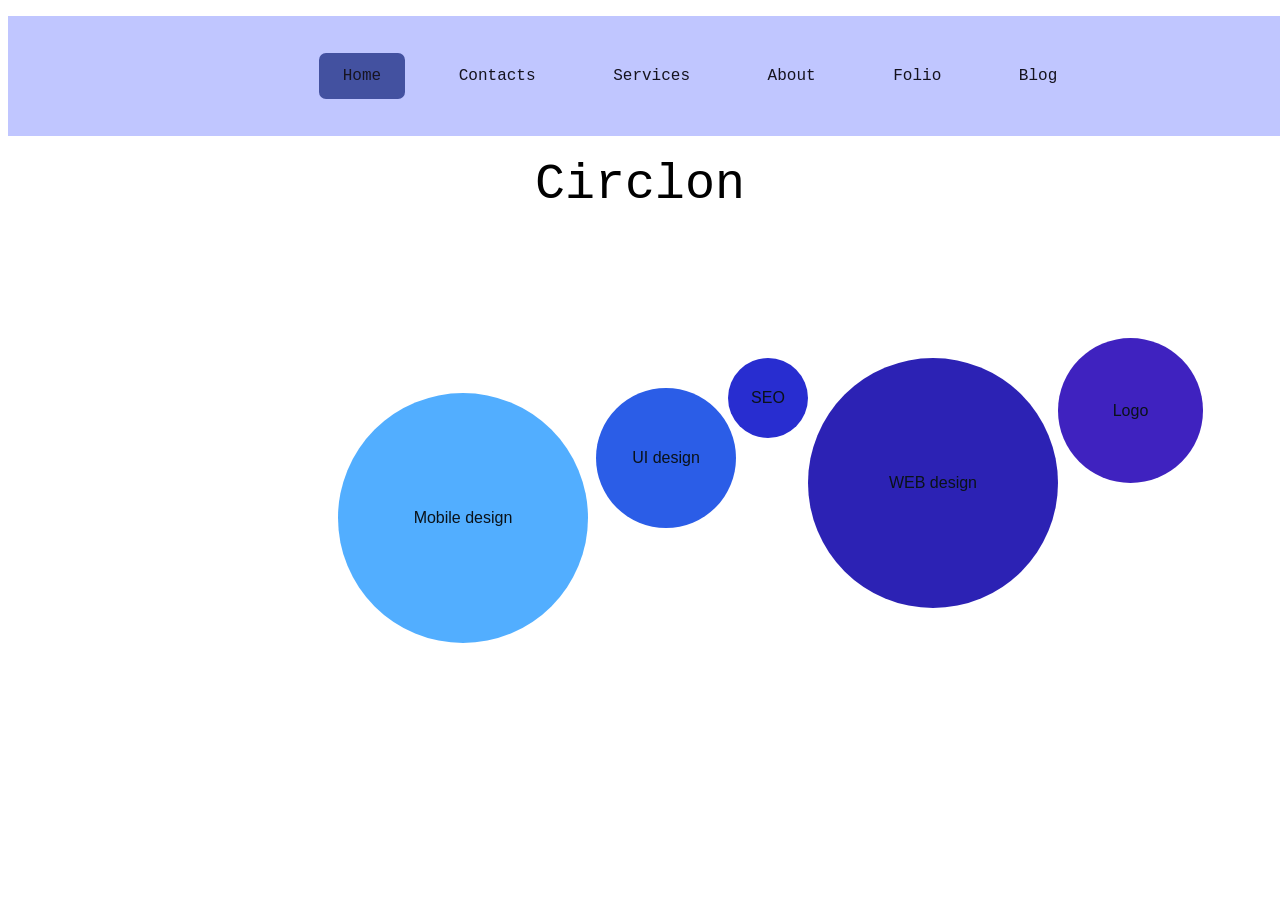
<file: Index.html>
<!DOCTYPE html>
<html lang="en">
    <head>
    <meta charset="UTF-8">
    <title>Vladyslav</title>
    <link rel="stylesheet" href="style.css">  
    </head>
    <body>
        <nav>
            <menu>
                <ul>
                    <li><span>Home</span></li>
                    <li><a href="contacts.html">Contacts</a></li>
                    <li><a href="Services.html">Services</a></li>
                    <li><a href="About.html">About</a></li>
                    <li><a href="Folio.html">Folio</a></li>
                    <li><a href="Blog.html">Blog</a></li>
                </ul>
            </menu>
        </nav>

        <div class="circles-row">
            <p class="title">Circlon</p>
        </div>

        <div class="circle">
            <p>Mobile design</p>
        </div>

        <div class="circle1">
            <p>UI design</p>
        </div>

        <div class="circle2">
            <p>SEO</p>
        </div>

        <div class="circle3">
            <p>WEB design</p>
        </div>
    
        <div class="circle4">
            <p>Logo</p>
        </div>
    </body>
</html>
</file>
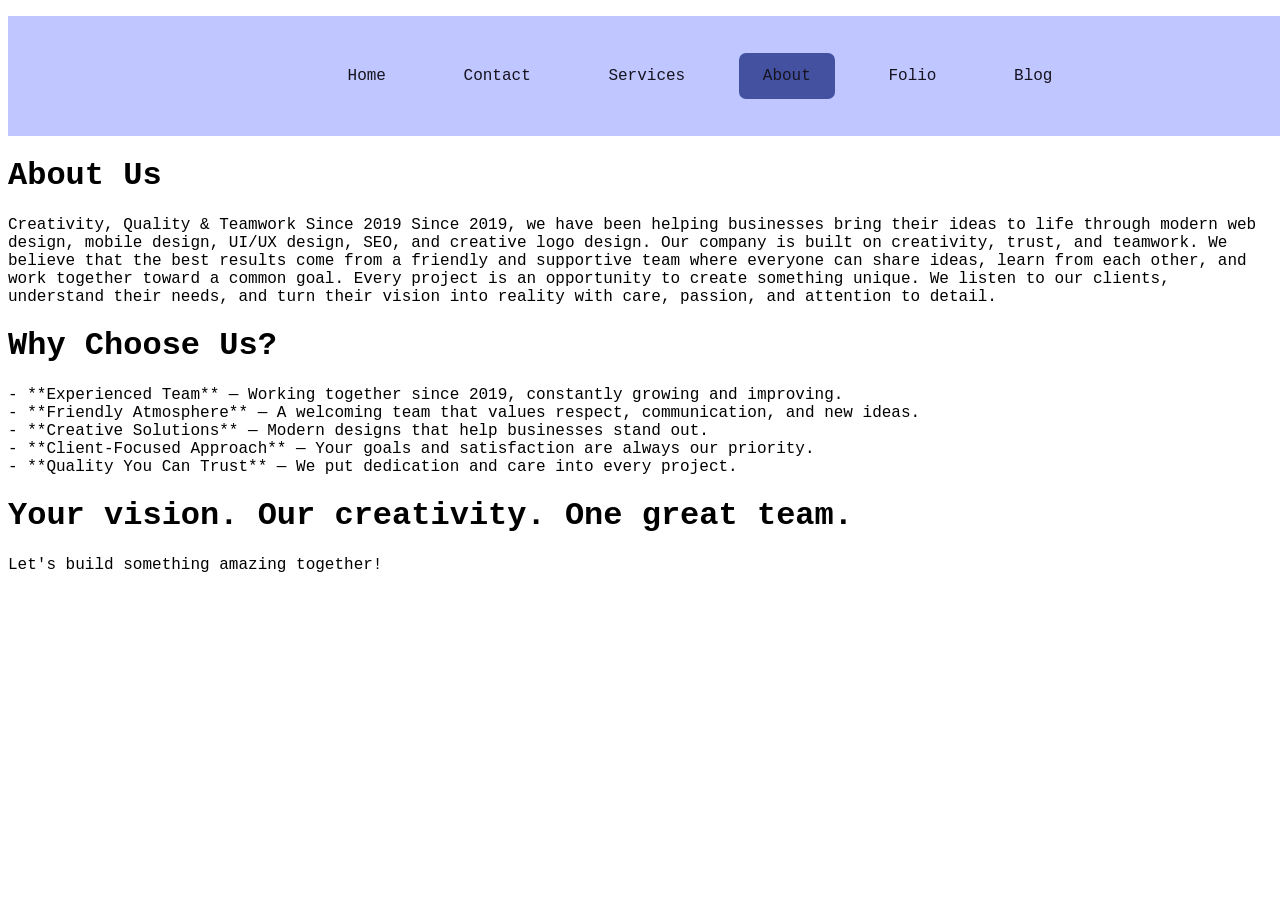
<file: About.html>
<!DOCTYPE html>
<html lang="en">
    <head>
        <meta charset="UTF-8">
        <title>Vladyslav</title>
        <link rel="stylesheet" href="style.css">   
        <body>
            <nav>
                <menu>
                    <ul>
                        <li><a href="Index.html">Home</a></li>
                        <li><a href="contacts.html">Contact</a></li>
                        <li><a href="Services.html">Services</a></li>
                        <li><span>About</span></li>
                        <li><a href="Folio.html">Folio</a></li>
                        <li><a href="Blog.html">Blog</a></li>

                    </ul>
                </menu>
            </nav>
            <div class="About info"></div>
            <p><h1>About Us</h1>

Creativity, Quality & Teamwork Since 2019

Since 2019, we have been helping businesses bring their ideas to life through modern web design, mobile design, UI/UX design, SEO, and creative logo design.

Our company is built on creativity, trust, and teamwork. We believe that the best results come from a friendly and supportive team where everyone can share ideas, learn from each other, and work together toward a common goal.

Every project is an opportunity to create something unique. We listen to our clients, understand their needs, and turn their vision into reality with care, passion, and attention to detail.

<h1>Why Choose Us?</h1>

- **Experienced Team** — Working together since 2019, constantly growing and improving.<br>
- **Friendly Atmosphere** — A welcoming team that values respect, communication, and new ideas.<br>
- **Creative Solutions** — Modern designs that help businesses stand out.<br>
- **Client-Focused Approach** — Your goals and satisfaction are always our priority.<br>
- **Quality You Can Trust** — We put dedication and care into every project.<br>

<h1>Your vision. Our creativity. One great team.</h1>

Let's build something amazing together!</p>
        </body>     
    </head>
</html>
</file>
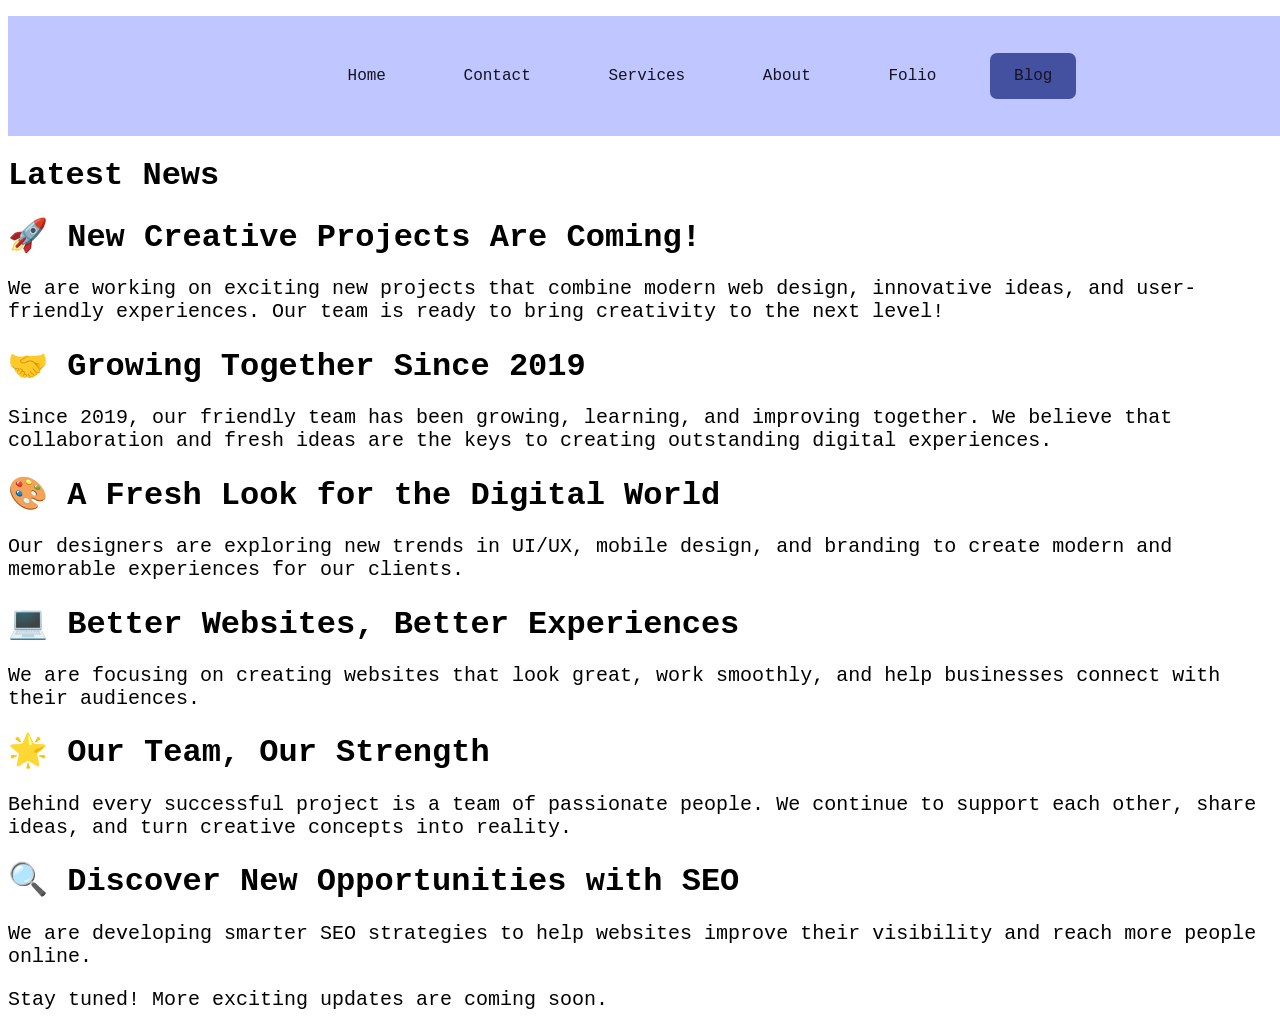
<file: Blog.html>
<!DOCTYPE html>
<html lang="en">
    <head>
        <meta charset="UTF-8">
        <title>Vladyslav</title>
        <link rel="stylesheet" href="style.css">
        <body>
            <nav>
                <menu>
                    <ul>
                        <li><a href="Index.html">Home</a></li>
                        <li><a href="contacts.html">Contact</a></li>
                        <li><a href="Services.html">Services</a></li>
                        <li><a href="About.html">About</a></li>
                        <li><a href="Folio.html">Folio</a></li>
                        <li><span>Blog</span></li>
                    </ul>
                </menu>
            </nav>
            <div class="Blog">
                <p><h1>Latest News</h1>

<h1>🚀 New Creative Projects Are Coming!</h1>
<p>We are working on exciting new projects that combine modern web design, innovative ideas, and user-friendly experiences. Our team is ready to bring creativity to the next level!</p>

<h1>🤝 Growing Together Since 2019</h1>
<p>Since 2019, our friendly team has been growing, learning, and improving together. We believe that collaboration and fresh ideas are the keys to creating outstanding digital experiences.</p>

<h1>🎨 A Fresh Look for the Digital World</h1>
<p>Our designers are exploring new trends in UI/UX, mobile design, and branding to create modern and memorable experiences for our clients.</p>

<h1>💻 Better Websites, Better Experiences</h1>
<p>We are focusing on creating websites that look great, work smoothly, and help businesses connect with their audiences.</p>

<h1>🌟 Our Team, Our Strength</h1>
<p>Behind every successful project is a team of passionate people. We continue to support each other, share ideas, and turn creative concepts into reality.</p>

<h1>🔍 Discover New Opportunities with SEO</h1>
<p>We are developing smarter SEO strategies to help websites improve their visibility and reach more people online.</p>

<p>Stay tuned! More exciting updates are coming soon.</p>
            </div>
        </body>
    </head>
</html>
</file>
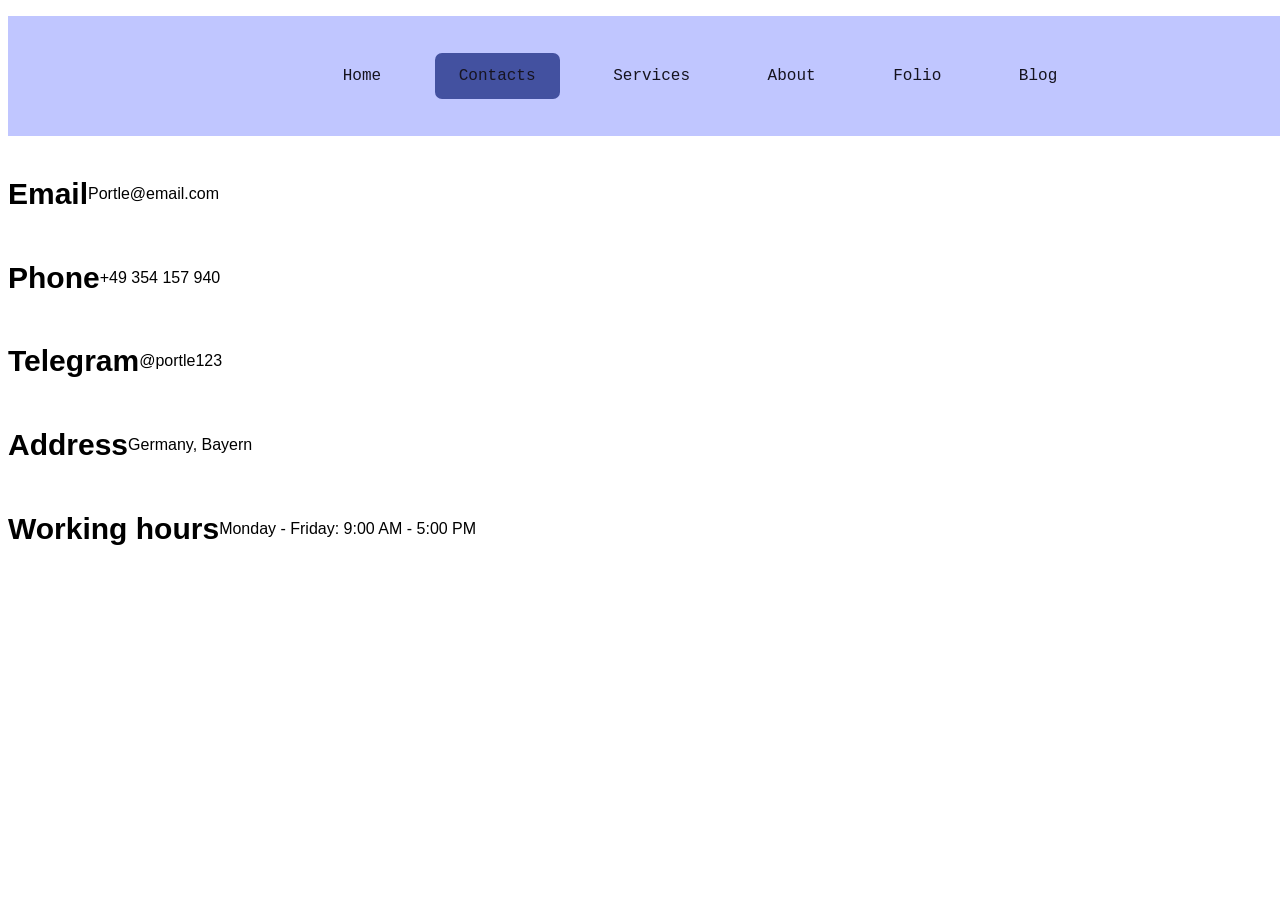
<file: contacts.html>
<!DOCTYPE html>
<html lang="en">
    <head>
        <meta charset="UTF-8">
        <title>Vladyslav</title>
        <link rel="stylesheet" href="style.css">
    </head>
    <body>
        <nav>
            <menu>
                <ul>
                    <li><a href="Index.html">Home</a></li>
                    <li><span>Contacts</span></li>
                    <li><a href="Services.html">Services</a></li>
                    <li><a href="About.html">About</a></li>
                    <li><a href="Folio.html">Folio</a></li>
                    <li><a href="Blog.html">Blog</a></li>
                </ul>
            </menu>
        </nav>
        <div class="Contact-info">
            <h2>Email</h2>
            <p>Portle@email.com</p>
        </div>
        <div class="Contact-info">
            <h2>Phone</h2>
            <p>+49 354 157 940</p>
        </div>
        <div class="Contact-info">
            <h2>Telegram</h2>
            <p>@portle123</p>
        </div>
        <div class="Contact-info">
            <h2>Address</h2>
            <p>Germany, Bayern</p>
        </div>
        <div class="Contact-info">
            <h2>Working hours</h2>
            <p>Monday - Friday: 9:00 AM - 5:00 PM</p>
        </div>
    </body>
</html>
</file>
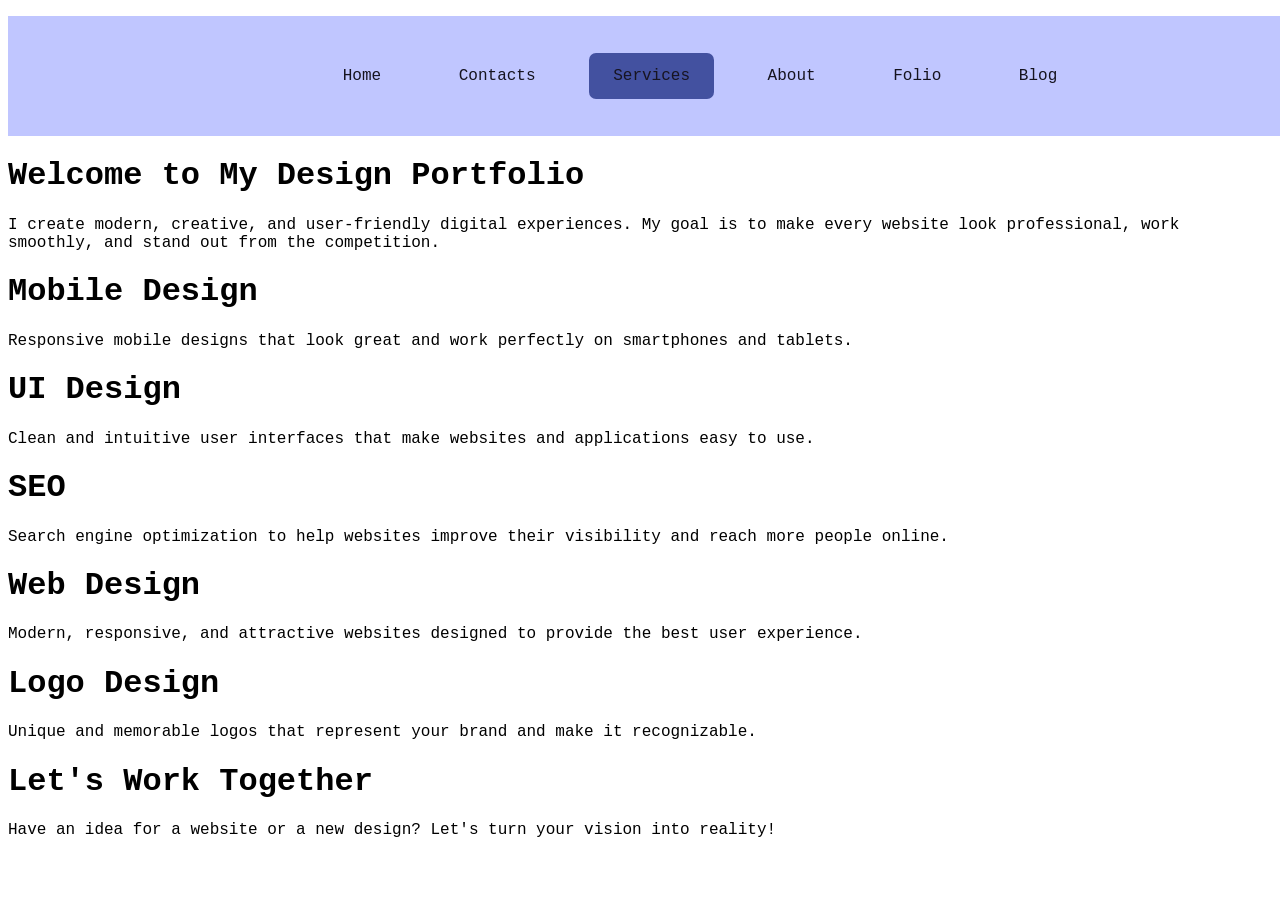
<file: Services.html>
<!DOCTYPE html>
<html lang="en">
    <head>
        <meta charset="UTF-8">
        <title>Vladyslav</title>
        <link rel="stylesheet" href="style.css">
    </head>
    <body>
        <nav>
            <menu>
                <ul>
                    <li><a href="Index.html">Home</a></li>
                    <li><a href="contacts.html">Contacts</a></li>
                    <li><span>Services</span></li>
                    <li><a href="About.html">About</a></li>
                    <li><a href="Folio.html">Folio</a></li>
                    <li><a href="Blog.html">Blog</a></li>
                </ul>
            </menu>
        </nav>
        <div class="Services info">
        <p><h1>Welcome to My Design Portfolio</h1>

<p>I create modern, creative, and user-friendly digital experiences. My goal is to make every website look professional, work smoothly, and stand out from the competition.</p>

<h1>Mobile Design</h1>
<p>Responsive mobile designs that look great and work perfectly on smartphones and tablets.</p>

<h1>UI Design</h1>
<p>Clean and intuitive user interfaces that make websites and applications easy to use.</p>

<h1>SEO</h1>
<p>Search engine optimization to help websites improve their visibility and reach more people online.</p>

<h1>Web Design</h1>
<p>Modern, responsive, and attractive websites designed to provide the best user experience.</p>

<h1>Logo Design</h1>
<p>Unique and memorable logos that represent your brand and make it recognizable.</p>

<h1>Let's Work Together</h1>
<p>Have an idea for a website or a new design? Let's turn your vision into reality!</p>
        </div>
    </body>
</html>
</file>
<file: style.css>
body {
    Background-color: rgb(255, 255, 255);
    font-family:'Courier New', Courier, monospace;
}
nav menu {
    width: 100%;
    height: 120px;
    background-color:rgba(175, 182, 255, 0.78);
    display: flex;
    align-items: center;
    justify-content: center;
}
nav menu ul li {
    display: inline-block;
    margin: 10px;
}
nav menu ul li a {
    text-decoration: none;
    color:rgb(21, 19, 31);
    padding: 14px 24px;
    border-radius: 7px;
}
nav menu ul li span {
    text-decoration: none;
    color:rgb(23, 20, 33);
    padding: 14px 24px;
    border-radius: 7px;
    background-color:rgb(67, 81, 160);
}
nav menu ul li a:hover {
    background-color:rgb(71, 79, 157);
    color:rgb(11, 14, 24);
}
.circle {
    width: 250px;
    height: 250px;
    background-color:rgb(82, 174, 255);
    border-radius: 50%;
    display: flex;
    justify-content: center;
    align-items: center;
    margin-left: 330px;
    margin-top: 180px;
}
.circle p {
    color:rgb(10, 18, 25);
    font-family:'Segoe UI', Tahoma, Geneva, Verdana, sans-serif;
}
.circle1 {
    width: 140px;
    height: 140px;
    background-color:rgb(43, 93, 231);
    border-radius: 50%;
    display: flex;
    justify-content: center;
    align-items: center;
    margin-left: 588px;
    margin-top: -255px;
}
.circle1 p {
    color:rgb(10, 18, 25);
    font-family:'Segoe UI', Tahoma, Geneva, Verdana, sans-serif;
}
.circle2 {
    width: 80px;
    height: 80px;
    background-color:rgb(40, 45, 208);
    border-radius: 50%;
    display: flex;
    justify-content: center;
    align-items: center;
    margin-left: 720px;
    margin-top: -170px;
}
.circle2 p {
    color:rgb(10, 18, 25);
    font-family:'Segoe UI', Tahoma, Geneva, Verdana, sans-serif;
}
.circle3 {
    width: 250px;
    height: 250px;
    background-color:rgb(44, 34, 180);
    border-radius: 50%;
    display: flex;
    justify-content: center;
    align-items: center;
    margin-left: 800px;
    margin-top: -80px;
}
.circle3 p {
    color:rgb(10, 18, 25);
    font-family:'Segoe UI', Tahoma, Geneva, Verdana, sans-serif;
}
.circle4 {
    width: 145px;
    height: 145px;
    background-color:rgb(63, 34, 191);
    border-radius: 50%;
    display: flex;
    justify-content: center;
    align-items: center;
    margin-left: 1050px;
    margin-top: -270px;
}
.circle4 p {
    color:rgb(10, 18, 25);
    font-family:'Segoe UI', Tahoma, Geneva, Verdana, sans-serif;
}
.title {
    font-size: 50px;
    text-align: center;
    color: black;
    margin: 20px 0;
}
.Contact-info {
    display: flex;
    align-items: center;
}
.Contact-info h2 {
    color: black;
    font-size: 30px;
    font-family:'Franklin Gothic Medium', 'Arial Narrow', Arial, sans-serif;
}
.Contact-info p {
    color:rgb(0, 0, 0);
    font-family: Verdana, Geneva, Tahoma, sans-serif;
    margin-right: 50px;
}
.Services-info h1 {
    color:black;
    font-family:Cambria, Cochin, Georgia, Times, 'Times New Roman', serif;
}
.Services-info p{
    color:rgb(0, 0, 0);
    font-family:'Lucida Sans', 'Lucida Sans Regular', 'Lucida Grande', 'Lucida Sans Unicode', Geneva, Verdana, sans-serif;
}
.Folio img {
    width: 500px;
    height: auto;
    border-radius: 20px;
    border: 10px groove rgb(40, 58, 109)
}
.Blog p {
     font-size: 20px;
}
</file>
